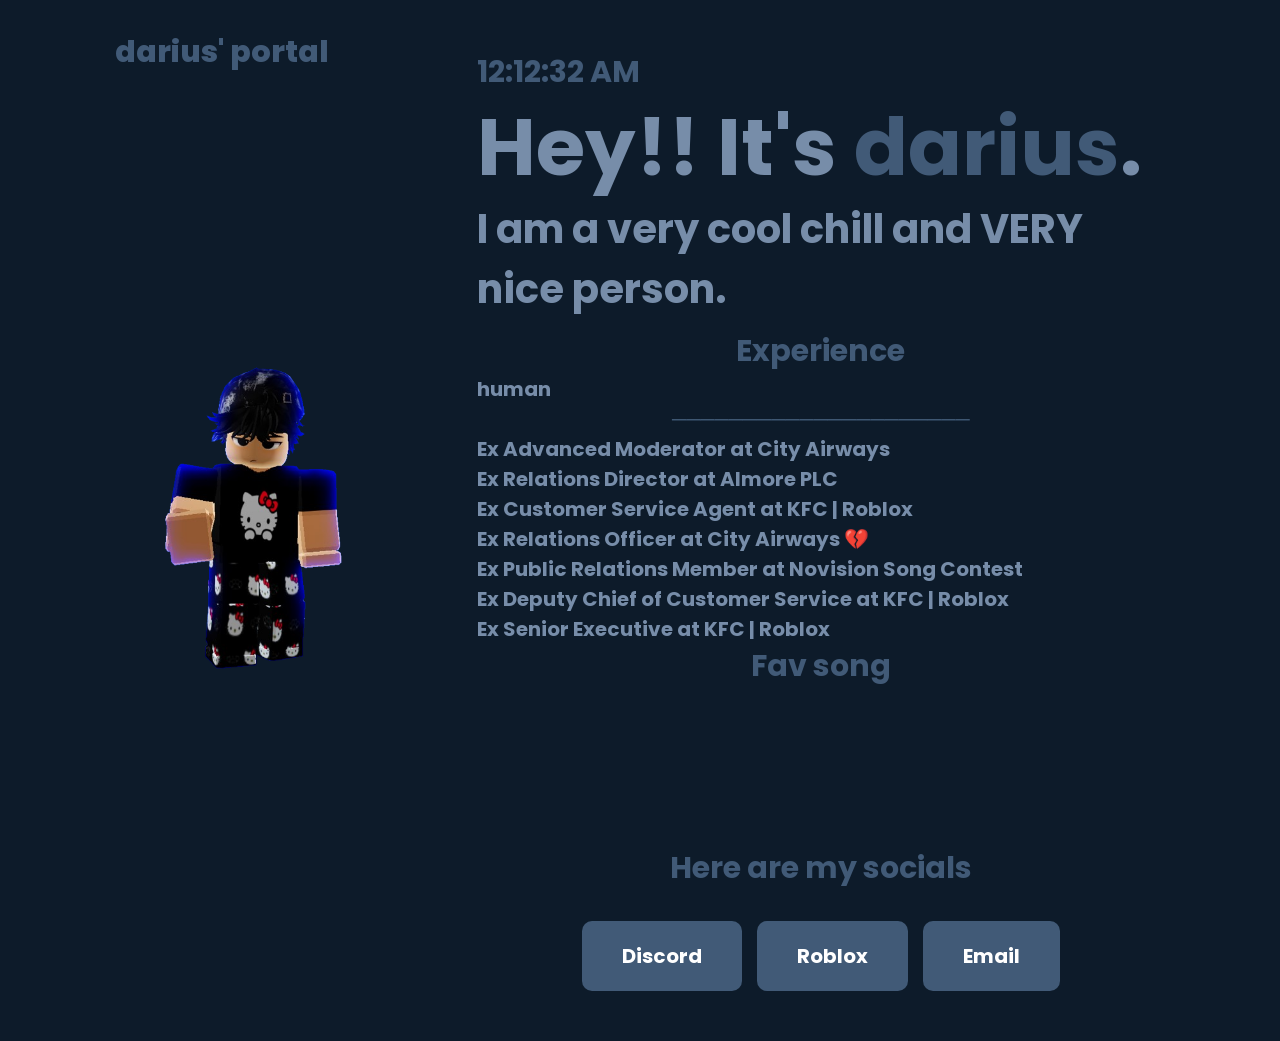
<file: index.html>
<!DOCTYPE html>
<html>
    <head>
        <link href="style.css" rel="stylesheet">
        <title>darius's Site</title>
            <link rel="icon" type="image/png" href="DARIUS_PNG.png">
    </head>
    <body>
        <header>
            <a href="index.html" class="name">darius' portal</a>
        </header>
        <section class="home">
            <div class="home-img">
            <img src="DARIUS_PNG.png">
            </div>
            <div class="home-content">
              <span id="clock"></span>
              <script src="clock.js"></script>
                <h1>Hey!! It's <span>darius</span>.</h1>
                <h3>I am a very cool chill and VERY nice person.</h3>
                <p style="text-align: center; font-size: 3rem;"><span>Experience</span></p>
                <p>human</p>
                <p style="text-align: center;"><span>─────────────────────</span></p>
                <p>Ex Advanced Moderator at City Airways</p>
                <p>Ex Relations Director at Almore PLC</p>
                <p>Ex Customer Service Agent at KFC | Roblox</p>
                <p>Ex Relations Officer at City Airways 💔</p>
                <p>Ex Public Relations Member at Novision Song Contest</p>
                <p>Ex Deputy Chief of Customer Service at KFC | Roblox</p>
                <p>Ex Senior Executive at KFC | Roblox</p>
                <p style="text-align: center; font-size: 3rem;"><span>Fav song</span></p>
                <iframe data-testid="embed-iframe" style="border-radius:12px" src="https://open.spotify.com/embed/track/7w66pWNhbrh8nwsc2hB9oj?utm_source=generator" width="100%" height="152" frameBorder="0" allowfullscreen="" allow="autoplay; clipboard-write; encrypted-media; fullscreen; picture-in-picture" loading="lazy"></iframe>
                <p style="text-align: center; font-size: 3rem;"><span>Here are my socials</span></p>
                <p>‎ </p>
                <div class="social-buttons">
                  <a href="https://discord.com/users/1339338809631838411" target="_blank" class="btn discord">Discord</a>
                  <a href="https://www.roblox.com/users/197798818/profile" target="_blank" class="btn roblox">Roblox</a>
                  <a href="mailto:dariuss.online@gmail.com" target="_blank" class="btn roblox">Email</a>
                </div>
                </div>
            </div>
        </section>
    </body>
</file>
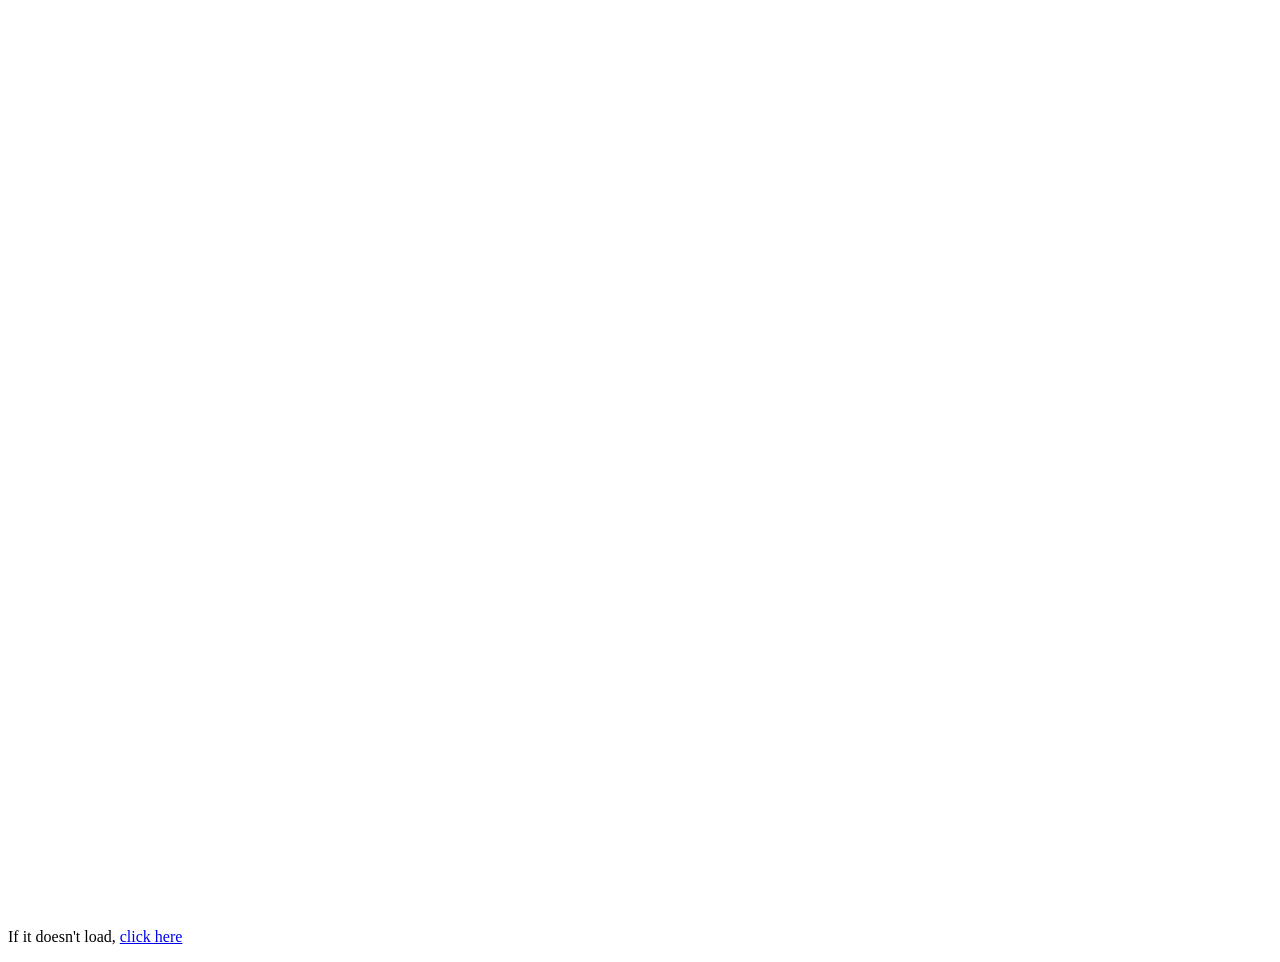
<file: test.html>
<!DOCTYPE html>
<html>
<head>
  <title>Loading...</title>
</head>
<body>

<iframe src="https://discord.com/oauth2/authorize?client_id=1477642654404579328&integration_type=1&scope=applications.commands" style="width:100%; height:100vh; border:none;"></iframe>

<p>If it doesn't load, <a href="https://discord.com/oauth2/authorize?client_id=1477642654404579328&integration_type=1&scope=applications.commands">click here</a></p>

</body>
</html>
</file>
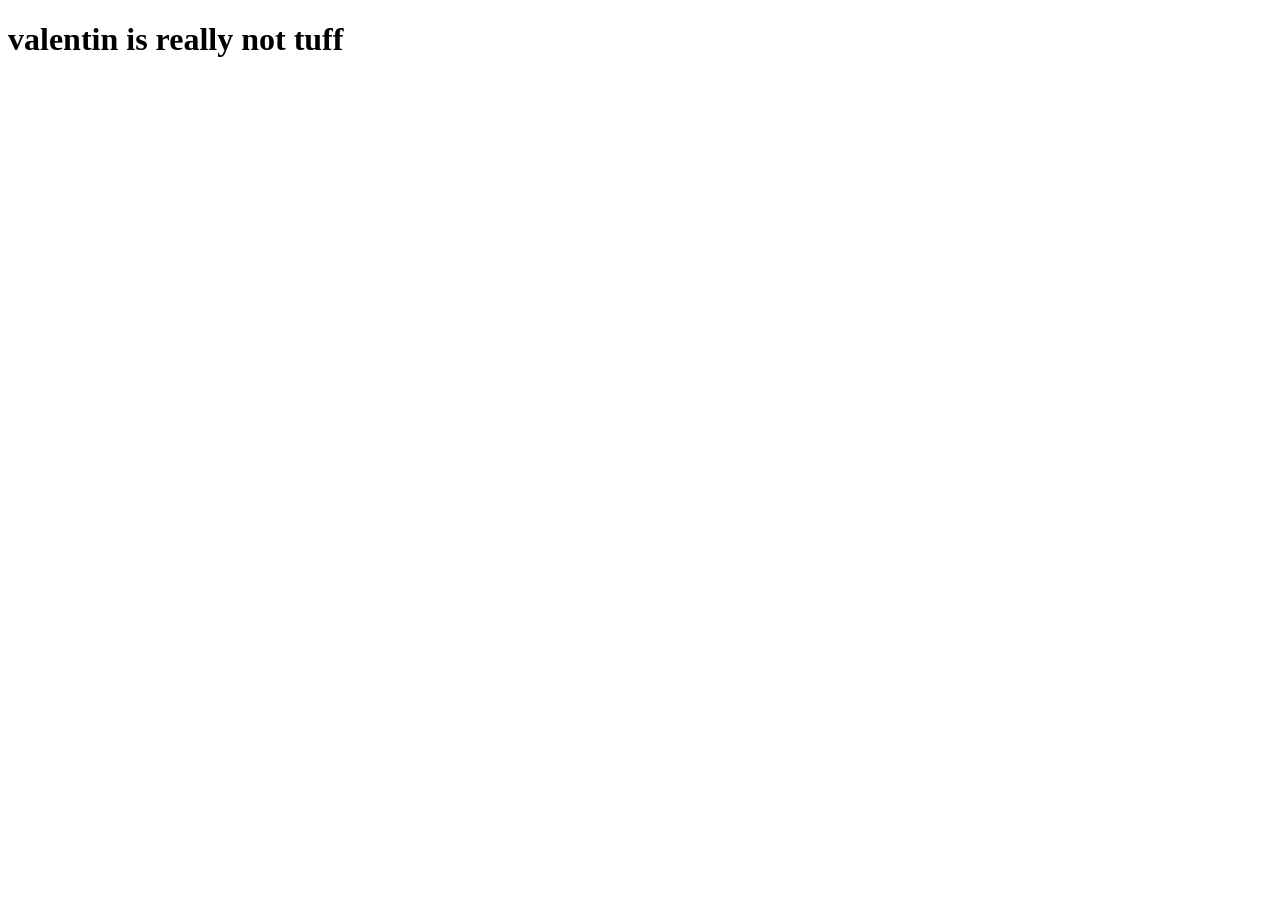
<file: valentin.html>
<!DOCTYPE html>
<html>
<head>
  <title>Val is not tuff</title>
  <meta property="og:title" content="val not TUFF">
  <meta property="og:description" content="not tuff">
  <meta property="og:url" content="https://dariuss.online/valentin">
  <meta property="og:image" content="https://dariuss.online/DARIUS_PNG.png">
</head>
<body>
  <h1>valentin is really not tuff</h1>
</body>
</html>
</file>
<file: style.css>
@import url('https://fonts.googleapis.com/css2?family=Poppins:ital,wght@0,100;0,200;0,300;0,400;0,500;0,600;0,700;0,800;0,900;1,100;1,200;1,300;1,400;1,500;1,600;1,700;1,800;1,900&display=swap');

* {
    list-style-type: none;
    text-decoration: none;
    margin: 0;
    padding: 0;
    box-sizing: border-box;
    border: none;
    outline: none;
    font-family: "Poppins", sans-serif;
    font-weight: 700;
}

html {
    font-size: 62.5%;
}

body {
    width: 100%;
    min-height: 100vh; /* allows body to grow with content */
    overflow-x: hidden; /* keeps horizontal scroll hidden */
    background-color: #0d1b2a;
    color: #778DA9;
}

header {
    margin-top: 20px;
    position: fixed;
    top: 0;
    left: 0;
    width: 100%;
    padding: 1rem 9%;
    background-color: transparent;
    filter: drop-shadow(10px);
    display: flex;
    justify-content: space-between;
    z-index: 100;
}

.name {
    font-size: 3rem;
    color: #415A77;
    font-weight: 800;
    cursor: pointer;
    transition: 0.5s ease;
}

section {
    min-height: 100vh;
    padding: 5rem 9% 5rem;
}

.home {
    display: flex;
    justify-content: center;
    align-items: center;
    gap: 8rem;
    background-color: #0d1b2a;
}

.home .home-content h1 {
    font-size: 8rem;
    font-weight: 700;
    line-height: 1.3;
}

span {
    color: #415A77;
}

.home-content h3 {
    font-size: 4rem;
    margin-bottom: 1rem;
    font-weight: 700;
}

.home-img {
    border-radius: 50%;
}

.home-img img {
    position: relative;
    width: 22vw;
    border-radius: 50%;
    box-shadow: 0 0 25px solid #344e41;
}

.home-img img:hover {
    font-size: 1.8rem;
    font-weight: 500;
}

p {
    font-size: 2rem;
}

.social-buttons {
    display: flex;
    gap: 1.5rem;
    justify-content: center;
}

.btn {
    padding: 2rem 4rem;
    border-radius: 10px;
    text-decoration: none;
    font-weight: bold;
    color: #fff;
    transition: 0.3s;
    font-size: 2rem;
}

/* Colors for each social */
.discord { background-color: #415A77; }
.roblox { background-color: #415A77; }

#clock {
    font-size: 3em;
}
</file>
